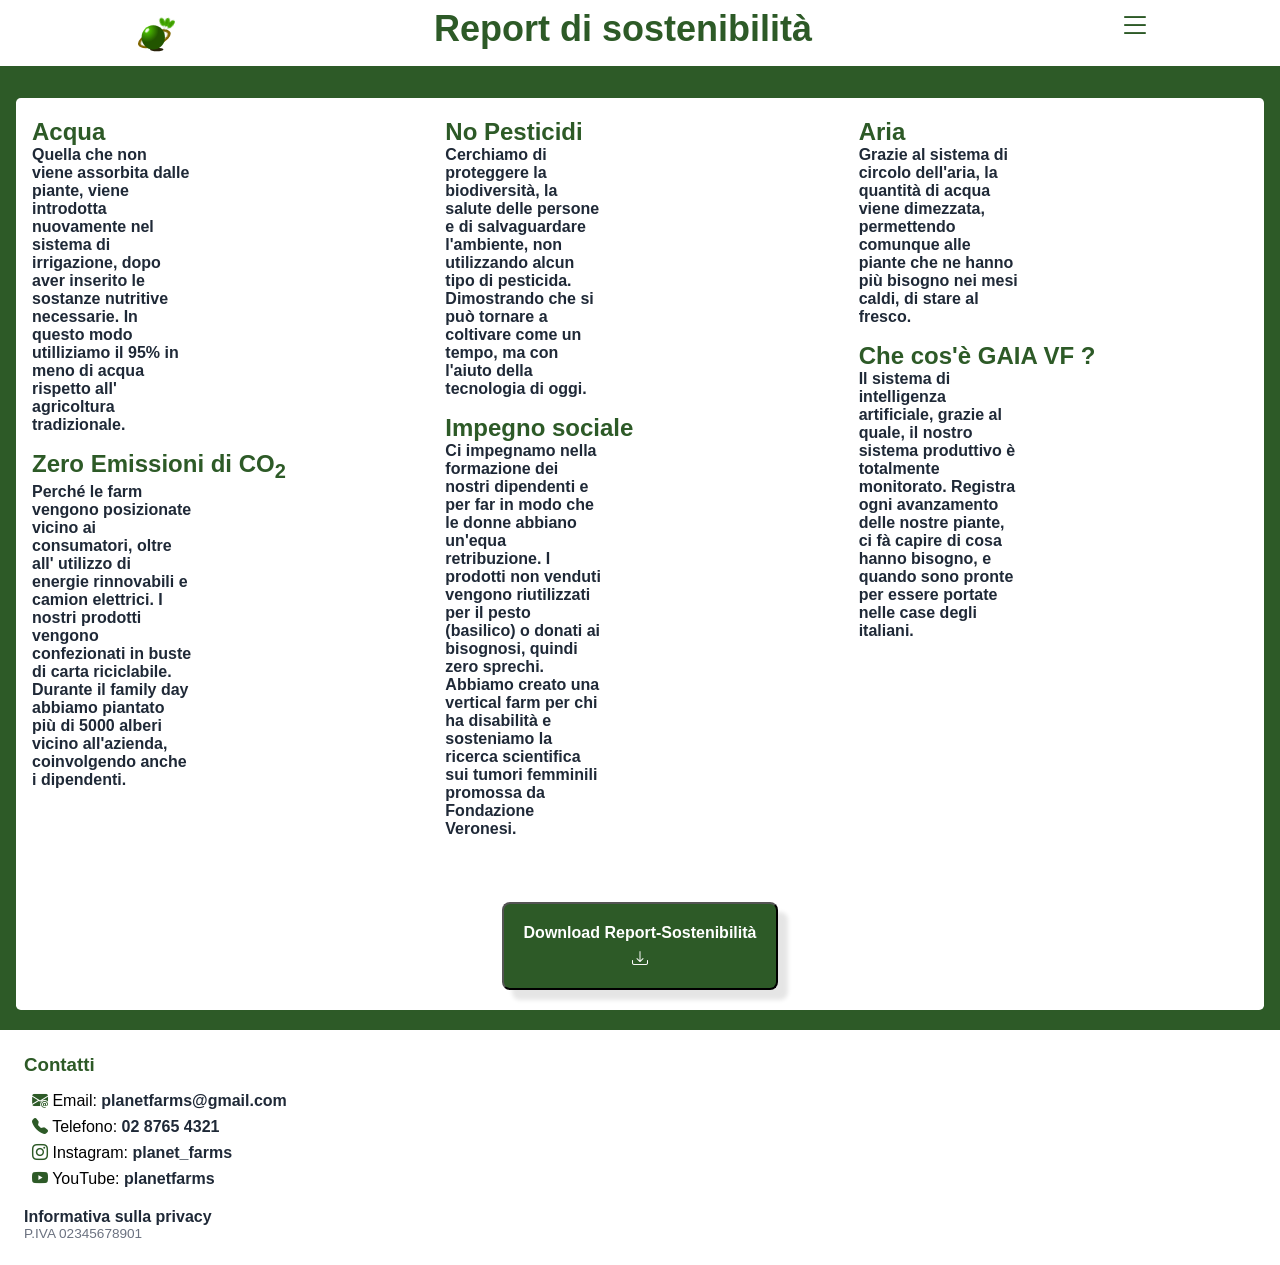
<file: html/report.html>
<!doctype html>
<html lang="it">
  <head>
    <meta charset="UTF-8" />
    <meta name="viewport" content="width=device-width, initial-scale=1.0" />
    <!-- Bootstrap Icons -->
    <link
      rel="stylesheet"
      href="https://cdn.jsdelivr.net/npm/bootstrap-icons@1.13.1/font/bootstrap-icons.min.css"
    />
    <!-- Common Style -->
    <link rel="stylesheet" href="../css/common-style.css" />
    <!-- CSS Report Style -->
    <link rel="stylesheet" href="../css/report-style.css" />
    <!-- JS Script -->
    <script src="../js/app.js" defer></script>
    <!--Collegamento al codice JS-->
    <script src="../js/report-interactive.js" defer></script>

    <title>Report di sostenibilità</title>
    <link rel="icon" type="image/svg" href="../img/logo.svg" />
  </head>

  <body>
    <!--Intestazione-->
    <header>
      <div class="title">
        <a href="./index.html">
          <img
            class="logo"
            src="../img/logo-header.svg"
            alt="logo Planet Farms"
          />
        </a>
        <h1>Report di sostenibilità</h1>
        <i id="hamburger-menu" class="bi bi-list"></i>
      </div>

      <!--Menù di navigazione-->
      <nav>
        <ul>
          <li>
            <a href="./html/prod-coll.html">Prodotti e Collaborazioni</a>
          </li>
          <li>
            <a href="./html/projects.html">I nostri progetti</a>
          </li>
          <li>
            <a href="./html/videos.html">I nostri video</a>
          </li>
          <li>
            <button
              class="dark-mode"
              id="dark"
              aria-label="Attiva modalità scura"
              aria-pressed="false"
            >
              <div>
                <i class="bi bi-moon-stars-fill" aria-hidden="true"></i> Dark
                Mode
              </div>
            </button>
          </li>
        </ul>
      </nav>
    </header>

    <!--Parte principale-->
    <main>
      <!--Tabella riassuntiva Report di Sostenibilità-->
      <section class="table-report">
        <!--Prima Riga-->
        <article>
          <h2>Acqua</h2>
          <p>
            Quella che non viene assorbita dalle piante, viene introdotta
            nuovamente nel sistema di irrigazione, dopo aver inserito le
            sostanze nutritive necessarie. In questo modo utilliziamo il 95% in
            meno di acqua rispetto all' agricoltura tradizionale.
          </p>
          <h2>Zero Emissioni di CO<sub>2</sub></h2>
          <p>
            Perché le farm vengono posizionate vicino ai consumatori, oltre all'
            utilizzo di energie rinnovabili e camion elettrici. I nostri
            prodotti vengono confezionati in buste di carta riciclabile. Durante
            il family day abbiamo piantato più di 5000 alberi vicino
            all'azienda, coinvolgendo anche i dipendenti.
          </p>
        </article>
        <!--Seconda Riga-->
        <article>
          <h2>No Pesticidi</h2>
          <p>
            Cerchiamo di proteggere la biodiversità, la salute delle persone e
            di salvaguardare l'ambiente, non utilizzando alcun tipo di
            pesticida. Dimostrando che si può tornare a coltivare come un tempo,
            ma con l'aiuto della tecnologia di oggi.
          </p>

          <h2>Impegno sociale</h2>
          <p>
            Ci impegnamo nella formazione dei nostri dipendenti e per far in
            modo che le donne abbiano un'equa retribuzione. I prodotti non
            venduti vengono riutilizzati per il pesto (basilico) o donati ai
            bisognosi, quindi zero sprechi. Abbiamo creato una vertical farm per
            chi ha disabilità e sosteniamo la ricerca scientifica sui tumori
            femminili promossa da Fondazione Veronesi.
          </p>
        </article>
        <article>
          <h2>Aria</h2>
          <p>
            Grazie al sistema di circolo dell'aria, la quantità di acqua viene
            dimezzata, permettendo comunque alle piante che ne hanno più bisogno
            nei mesi caldi, di stare al fresco.
          </p>
          <h2>Che cos'è GAIA VF ?</h2>
          <p>
            Il sistema di intelligenza artificiale, grazie al quale, il nostro
            sistema produttivo è totalmente monitorato. Registra ogni
            avanzamento delle nostre piante, ci fà capire di cosa hanno bisogno,
            e quando sono pronte per essere portate nelle case degli italiani.
          </p>
        </article>

        <!--Sezione download Report di Sostenibilità -->
        <div class="download">
          <button>
            <a href="../Report-2024.pdf" download="Report-Sostenibilità-2024">
              <p>Download Report-Sostenibilità</p>
              <i class="bi bi-download"></i>
            </a>
          </button>
        </div>
      </section>
    </main>

    <!-- Footer -->
    <footer>
      <!--Sezione contatti azienda-->
      <address>
        <h3>Contatti</h3>
        <ul>
          <li>
            <span><i class="bi bi-envelope-at-fill"></i> Email: </span
            ><a href="mailto:planetfarms@gmail.com">planetfarms@gmail.com</a>
          </li>
          <li>
            <span><i class="bi bi-telephone-fill"></i> Telefono: </span
            ><a href="tel:02 8765 4321">02 8765 4321</a>
          </li>
          <li>
            <span><i class="bi bi-instagram"></i> Instagram: </span
            ><a href="https://www.instagram.com/planetfarms/" target="_blank"
              >planet_farms</a
            >
          </li>
          <li>
            <span><i class="bi bi-youtube"></i> YouTube: </span
            ><a href="https://www.youtube.com/@planetfarms" target="_blank"
              >planetfarms</a
            >
          </li>
        </ul>
      </address>
      <div>
        <a href="/html/privacy.html">Informativa sulla privacy</a>
        <p>P.IVA 02345678901</p>
      </div>
    </footer>
  </body>
</html>
</file>
<file: css/common-style.css>
/* --------------
    Stili comuni
------------------ */

/*CSS Reset*/
* {
  margin: 0;
  padding: 0;
  box-sizing: border-box;
  font-family: "Segoe UI", Tahoma, Geneva, Verdana, sans-serif;
}

:root {
  /* Colori Principali */
  --color-primary: #2d5a27; /* Verde Foresta */
  --color-accent: #ebc700; /* Oro / Sole (hover, dettagli) */
  --color-blue-dark: #0080a3; /* Blu Ciano / Agritech & Acqua */
  --color-blue-light: #00a3e0;

  /* Neutrali / Sfondi */
  --color-white: #fff; /* Bianco puro per card, header e footer*/
  --color-dark: #1f2937; /* Testo principale scuro */
  --color-text-muted: #6b7280; /* Grigio neutro per P.IVA, date, note e caption */
}

/* -------------------------------
    Mobile First: da 0 a 767px
---------------------------------- */
body,
header,
main,
footer {
  display: grid;
}

body {
  grid-template-rows: auto 1fr auto;
  min-height: 100dvh;
}

h1,
h2,
h3,
.click-up {
  color: var(--color-primary);
}

header,
footer {
  background-color: var(--color-white);
}

/* Header */
header {
  grid-template-columns: 1fr;
  align-items: center;
  padding: 0.5rem;
  .title {
    display: flex;
    justify-content: space-around;
    gap: 1rem;
    .logo {
      margin: 0.5rem 0 0 0.5rem;
      width: auto;
      height: 38px;
    }
    h1 {
      font-size: 2.25rem;
    }
  }

  #hamburger-menu {
    margin-left: 3rem;
    font-size: 2rem;
    color: var(--color-primary);
  }

  /* Navbar */
  nav {
    display: none;
    &.show-navbar {
      display: flex;
      justify-self: end;
    }
    ul {
      background-color: var(--color-white);
      li {
        margin-block: 2.5rem;
      }
    }
  }
}

ul {
  list-style: none;
}

li {
  .btn-report:link {
    width: fit-content;
    padding: 10px 20px;
    font-weight: bold;
    border-radius: 6px;
    background-color: var(--color-primary);
  }
  .btn-report:link,
  .btn-report:visited {
    color: var(--color-white);
  }

  i {
    margin-left: 0.5rem;
    font-size: 1rem;
    color: var(--color-white);
  }

  a {
    &:link {
      color: var(--color-primary);
    }

    &:visited {
      color: var(--color-primary);
    }
  }
}

a {
  font-weight: bold;
  text-decoration: none;
  &:hover {
    text-decoration: underline solid 2px var(--color-accent);
  }
}

/* Main */
main {
  background-color: var(--color-primary);
  section {
    display: flex;
    margin: 1.25rem 1rem;
    padding: 1.25rem 1rem;
    font-weight: bold;
    border-radius: 0.3rem;
    color: var(--color-dark);
    background-color: var(--color-white);
  }
}

/* Footer */
footer {
  gap: 0.75rem;
  padding: 1.5rem;
  address {
    font-style: normal;

    h3 {
      margin-bottom: 1rem;
    }
    li {
      margin-bottom: 0.5rem;

      i {
        color: var(--color-primary);
      }
    }
  }
  a {
    &:link {
      color: var(--color-dark);
    }

    &:visited {
      color: var(--color-dark);
    }
  }

  div {
    p {
      font-size: 0.85rem;
      color: var(--color-text-muted);
    }
  }
}
</file>
<file: css/report-style.css>
/* -------------------------------
    Mobile First: da 0 a 767px
---------------------------------- */
header {
  ul {
    margin-right: 0.8rem;

    /* -------------
        Dark Mode
    ---------------- */
    .dark-mode {
      justify-self: center;
      border: 3px solid var(--color-primary);
      border-radius: 30px;
      box-shadow: 0 5px 0 #0f2b0f;
      cursor: pointer;

      &:hover {
        border: 3px solid var(--color-accent);
      }

      div {
        padding: 8px;
        border-radius: 30px;
        color: #fff;
        background-color: var(--color-primary);
        cursor: pointer;
      }
    }
  }
}

main {
  grid-template-rows: 1fr;
  .table-report {
    display: grid;
    grid-template-columns: repeat(3, 1fr);
    gap: 1.5rem;
    margin-top: 2rem;
    article {
      p {
        margin-bottom: 1rem;
        width: 10rem;
      }
    }

    .download {
      grid-column: 1 / -1;
      justify-self: center;
      margin-top: 24px;
    }
  }

  button {
    padding: 20px;
    border-radius: 8px;
    font-size: 1rem;
    box-shadow: 10px 10px 4px 0px rgba(0, 0, 0, 0.1);
    background-color: var(--color-primary);

    a {
      color: var(--color-white);
      p {
        margin-bottom: 8px;
      }
    }
  }
}

/* Implementazione Dark Theme: ottimizzazione del contrasto per la
 riduzione dell'affaticamento visivo in condizioni di scarsa luminosità. */
body.dark-theme {
  header,
  main,
  footer,
  section,
  ul {
    background-color: var(--color-dark);
    color: var(--color-white);
  }

  main {
    border: 2px solid var(--color-white);
  }

  h1,
  h2,
  h3,
  a,
  i,
  p,
  #hamburger-menu {
    color: var(--color-white);
  }

  p {
    font-weight: normal;
  }
}

/* --------------------------
    Feedback per il download
----------------------------- */
.download-message {
  position: fixed;
  z-index: 1000;
  bottom: 20px;
  right: 20px;
  display: flex;
  align-items: center;
  padding: 20px 25px;
  border: 2px solid var(--color-white);
  border-radius: 8px;
  color: var(--color-white);
  background-color: var(--color-primary);
  box-shadow: 10px 10px 4px 0px rgba(0, 0, 0, 0.1);
}

.close-message {
  position: absolute;
  top: 5px;
  right: 3px;
  font-size: 20px;
  cursor: pointer;
}

.close-message:hover {
  color: var(--color-accent);
}
</file>
